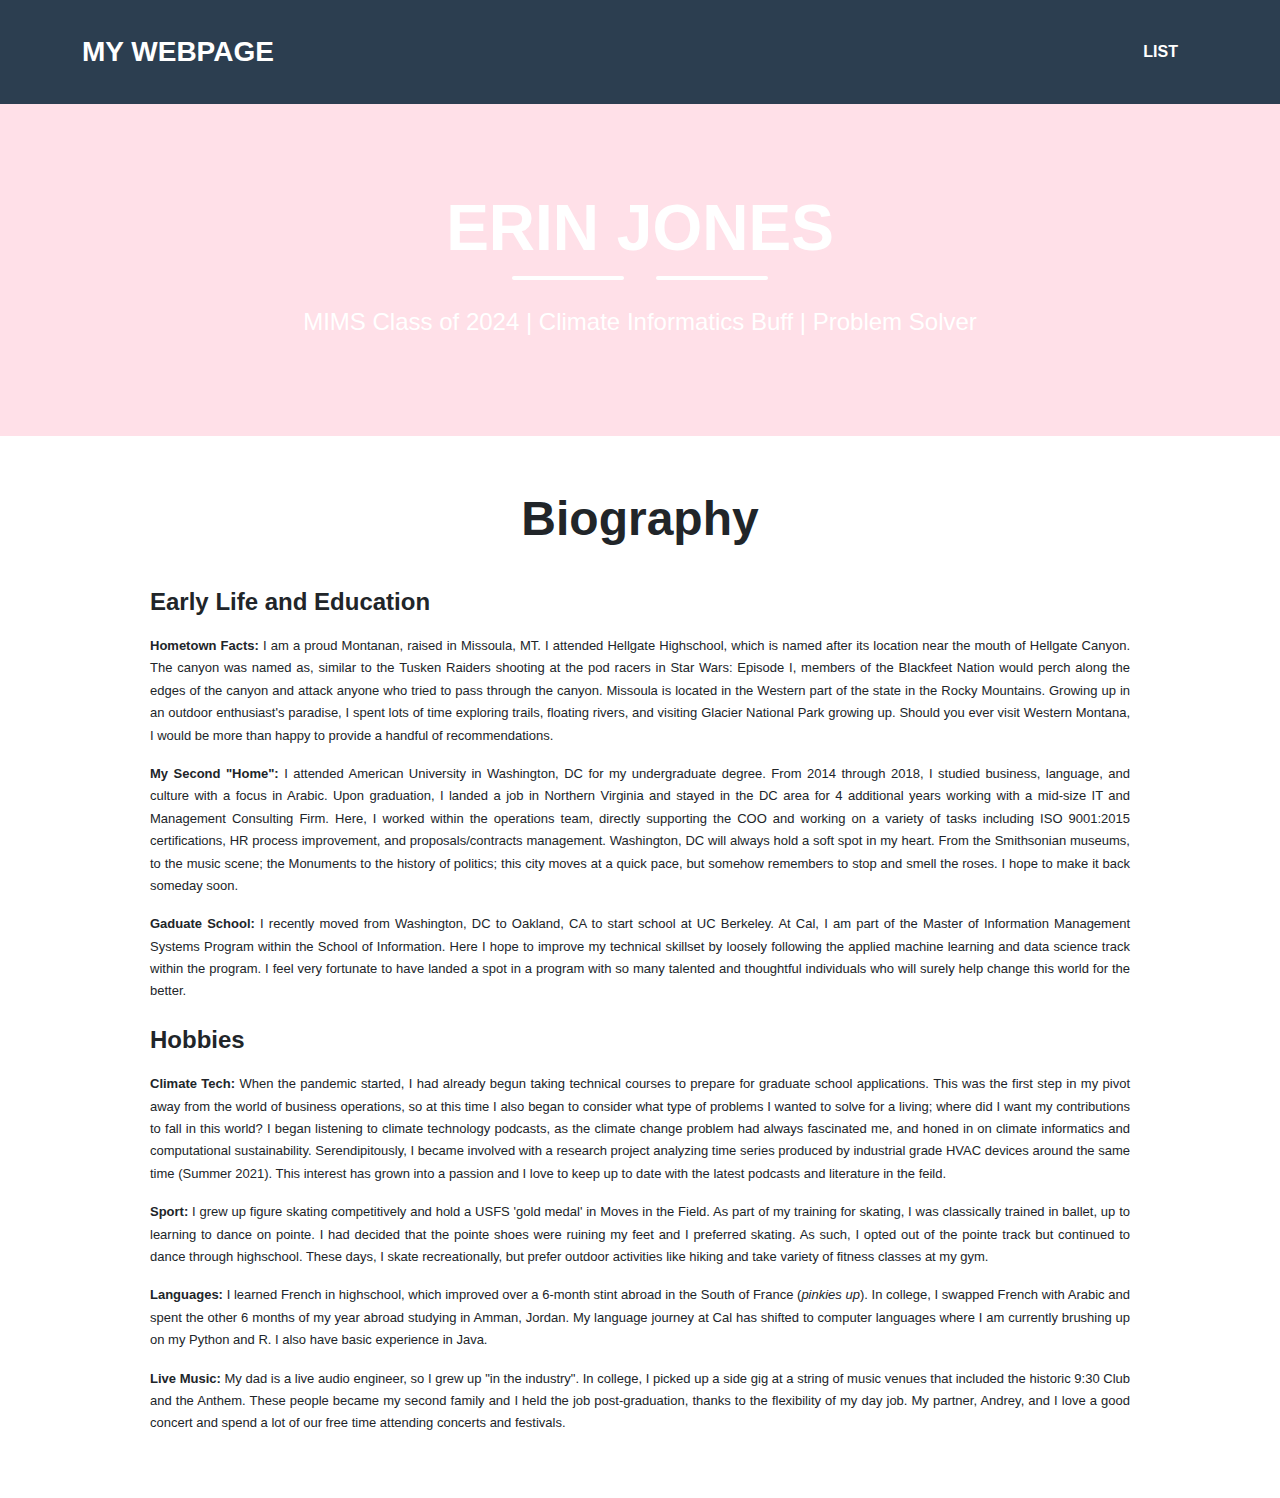
<file: index.html>
<!DOCTYPE HTML>  
<html>  
    <header>
        <link rel="stylesheet" href="estyle.css">
        <link rel="stylesheet" href="table_style.css">
        <title>Erin Jones HTML Test</title>
    </header>
    <body>  
        <!---Navigation--->
        <!--This section of code defines the navigation bar at the top of the page.  The classes used here are defined in the style.css file.-->
        <nav class="navbar navbar-expand-lg bg-secondary text-uppercase fixed-top" id="mainNav">
            <div class="container">
                <!--This code defines the "My Webpage" link in the top left corner of the navigation pane-->
                <a class="navbar-brand" href="./index.html">My Webpage</a>
                <!--This code defines the "List" link in the top right corner of the navigation pane-->
                <ul class="navbar-nav ms-auto">
                    <li class="nav-item mx-0 mx-lg-1"><a class="nav-link py-3 px-0 px-lg-3 rounded" href="./list.html">List</a></li>
                </ul>
            </div>
        </nav>
        <!--This section defines the middle section of the webpage-->
        <header class="masthead bg-primary text-white text-center">
            <div class="container d-flex align-items-center flex-column" style="background-image: url(https://live.staticflickr.com/65535/48908002223_ce2d8e6fc6_b.jpg)">
                
                <!-- This code is for the student name-->
                <h1 class="masthead-heading text-uppercase mb-0">Erin Jones</h1>
                <!--This code creates the two lines separating the student name from the subtitle-->
                <div class="divider-custom divider-light">
                    <div class="divider-custom-line"></div>
                    <div class="divider-custom-line"></div>
                </div>
                <!--This code creates the subheading underneath the line dividers-->
                <p class="masthead-subheading font-weight-light mb-0">MIMS Class of 2024 | Climate Informatics Buff | Problem Solver</p>
            </div>
        </header>
        <section class="text-center">

            <div class="col-md-15 col-lg-15 mb-5"; STYLE="margin: 30px 150px 20px 150px">
                <br>
                <h1><font size=10><b>Biography</b></font></h1>
                <br>
                <h2><p align="left"><font size="5">Early Life and Education</font></p></h2>
                
                <p align="justify"; style="line-height:1.4"> <font size="-1"><b>Hometown Facts:</b> I am a proud Montanan, raised in Missoula, MT. I attended Hellgate Highschool, which 
                is named after its location near the mouth of Hellgate Canyon. The canyon was named as, similar to the Tusken Raiders shooting
                at the pod racers in Star Wars: Episode I, members of the Blackfeet Nation would perch along the edges of the canyon and attack
                anyone who tried to pass through the canyon. Missoula is located in the Western part of the state in the Rocky Mountains. Growing
                up in an outdoor enthusiast's paradise, I spent lots of time exploring trails, floating rivers, and visiting Glacier National
                Park growing up. Should you ever visit Western Montana, I would be more than happy to provide a handful of recommendations.</font> </p>
                <p align="justify"; style="line-height:1.4"> <font size="-1"><b>My Second "Home":</b> I attended American University in Washington, DC for my undergraduate degree. From
                2014 through 2018, I studied business, language, and culture with a focus in Arabic. Upon graduation, I landed a job in Northern
                Virginia and stayed in the DC area for 4 additional years working with a mid-size IT and Management Consulting Firm. Here, I worked within the 
                operations team, directly supporting the COO and working on a variety of tasks including ISO 9001:2015 certifications, HR process improvement, 
                and proposals/contracts management. Washington, DC will always hold a soft spot in my heart. From the Smithsonian museums, to the music scene; 
                the Monuments to the history of politics; this city moves at a quick pace, but somehow remembers to stop and smell the roses. I hope to make 
                it back someday soon.</font></p>
                <p align="justify"; style="line-height:1.4"> <font size="-1"><b>Gaduate School:</b> I recently moved from Washington, DC to Oakland, CA to start school at UC Berkeley. At Cal,
                I am part of the Master of Information Management Systems Program within the School of Information. Here I hope to improve my technical skillset by
                loosely following the applied machine learning and data science track within the program. I feel very fortunate to have landed a spot in a program
                with so many talented and thoughtful individuals who will surely help change this world for the better.</font></p>
                
                <h2><p align="left"><font size="5">Hobbies</font></p></h2>
                <p align="justify"; style="line-height:1.4"> <font size="-1"><b>Climate Tech:</b> When the pandemic started, I had already begun taking technical courses to prepare for
                graduate school applications. This was the first step in my pivot away from the world of business operations, so at this time I also began to 
                consider what type of problems I wanted to solve for a living; where did I want my contributions to fall in this world? I began listening to 
                climate technology podcasts, as the climate change problem had always fascinated me, and honed in on climate informatics and computational 
                sustainability. Serendipitously, I became involved with a research project analyzing time series produced by industrial grade HVAC devices
                around the same time (Summer 2021). This interest has grown into a passion and I love to keep up to date with the latest podcasts and literature
                in the feild. </font></p>
                <p align="justify"; style="line-height:1.4"> <font size="-1"><b>Sport:</b> I grew up figure skating competitively and hold a USFS 'gold medal' in Moves in the Field. As 
                part of my training for skating, I was classically trained in ballet, up to learning to dance on pointe. I had decided that the pointe shoes were
                ruining my feet and I preferred skating. As such, I opted out of the pointe track but continued to dance through highschool. These days, I skate
                recreationally, but prefer outdoor activities like hiking and take variety of fitness classes at my gym.</font></p>
                <p align="justify"; style="line-height:1.4"> <font size="-1"><b>Languages:</b> I learned French in highschool, which improved over a 6-month stint abroad in the South of 
                France (<i>pinkies up</i>). In college, I swapped French with Arabic and spent the other 6 months of my year abroad studying in Amman, Jordan. 
                My language journey at Cal has shifted to computer languages where I am currently brushing up on my Python and R. I also have basic experience in
                Java.</font></p>
                <p align="justify"; style="line-height:1.4"> <font size="-1"><b>Live Music:</b> My dad is a live audio engineer, so I grew up "in the industry". In college, I picked up
                a side gig at a string of music venues that included the historic 9:30 Club and the Anthem. These people became my second family and I held the 
                job post-graduation, thanks to the flexibility of my day job. My partner, Andrey, and I love a good concert and spend a lot of our free time 
                attending concerts and festivals.</font></p>
                <br>
                <br>
            </div>
        </section>
    </body>

</html>
</file>
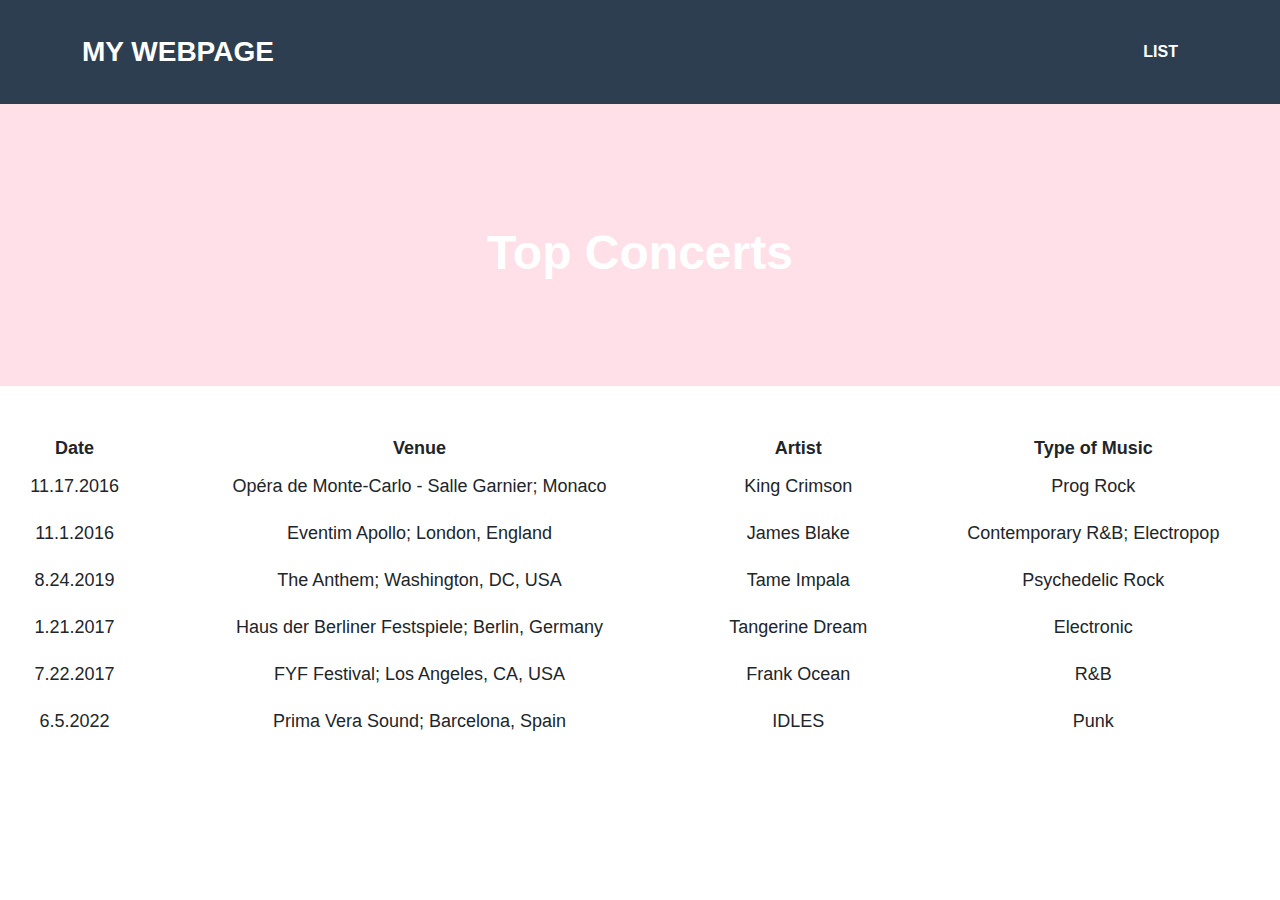
<file: list.html>
<!DOCTYPE HTML>  
<html>  
    <header>
        <link rel="stylesheet" href="estyle.css">
        <link rel="stylesheet" href="table_style.css">
        <title>My Webpage Title</title>
    </header>
    <body>  
        <!---Navigation--->
        <!--This section of code defines the navigation bar at the top of the page.  The classes used here are defined in the style.css file.-->
        <nav class="navbar navbar-expand-lg bg-secondary text-uppercase fixed-top" id="mainNav">
            <div class="container">
                <!--This code defines the "My Webpage" link in the top right corner of the navigation pane-->
                <a class="navbar-brand" href="/index.html">My Webpage</a>
                <!--This code defines the "List" link in the top left corner of the navigation pane-->
                <ul class="navbar-nav ms-auto">
                    <li class="nav-item mx-0 mx-lg-1"><a class="nav-link py-3 px-0 px-lg-3 rounded" href="./list.html">List</a></li>
                </ul>
            </div>
        </nav>
        <!--This code creates the middle section of the webpage-->
        <header class="masthead bg-primary text-white text-center" style="background-image: url(https://live.staticflickr.com/7084/7025467557_b477232472_b.jpg)">
            <br>
            <h1><font size="40"><b>Top Concerts</b></font></h1>
        </header>
        <!--Here is where the table will be loaded in.  The actual table will be loaded in JavaScript.-->
        <section class="mt-5 text-center">
            <div id="showDataJSON"></div>
        </section>
    </body>

    <script>

        /*
        * RENDERING THE JSON TABLE
        * Get JSON data from file
        * Get headers from retrieved data
        * Set headers for table
        * Add data to table
        * Add table to DOM
        */
        fetch('./list_data.json')
            .then(response => response.json())
            .then(data => {

                /*
                This section creates the base table and finds the root json node.
                */
                var jsonTable = document.createElement("table");
                var tr = jsonTable.insertRow(-1);   
                jsonTable.style.width = "100%";
                let root;
                for (let prop in data) {
                    root = prop;
                }

                /*
                This section selects the headers for the table
                */
                let headers = Object.keys(data[root][0]);
                headers.forEach(header => {
                    var th = document.createElement("th");      
                    th.innerHTML = header;
                    tr.appendChild(th);
                })              
                /*
                This section adds the data into each row of the list
                */
                let items = Object.keys(data[root]);
                items.forEach(item => {
                    tr = jsonTable.insertRow(-1);
                    for (let key in data[root][item]) {
                       var tabCell = tr.insertCell(-1);
                       tabCell.innerHTML = data[root][item][key];
                    }
                })
                /*
                This section adds the table to the HTML
                */
                var divContainer = document.getElementById("showDataJSON");
                divContainer.innerHTML = "";
                divContainer.appendChild(jsonTable);
            });
    </script>  
</html>
</file>
<file: table_style.css>
table {
  width: 75%;
  font-size: large;
}

td {
  padding: 10px;
}
</file>
